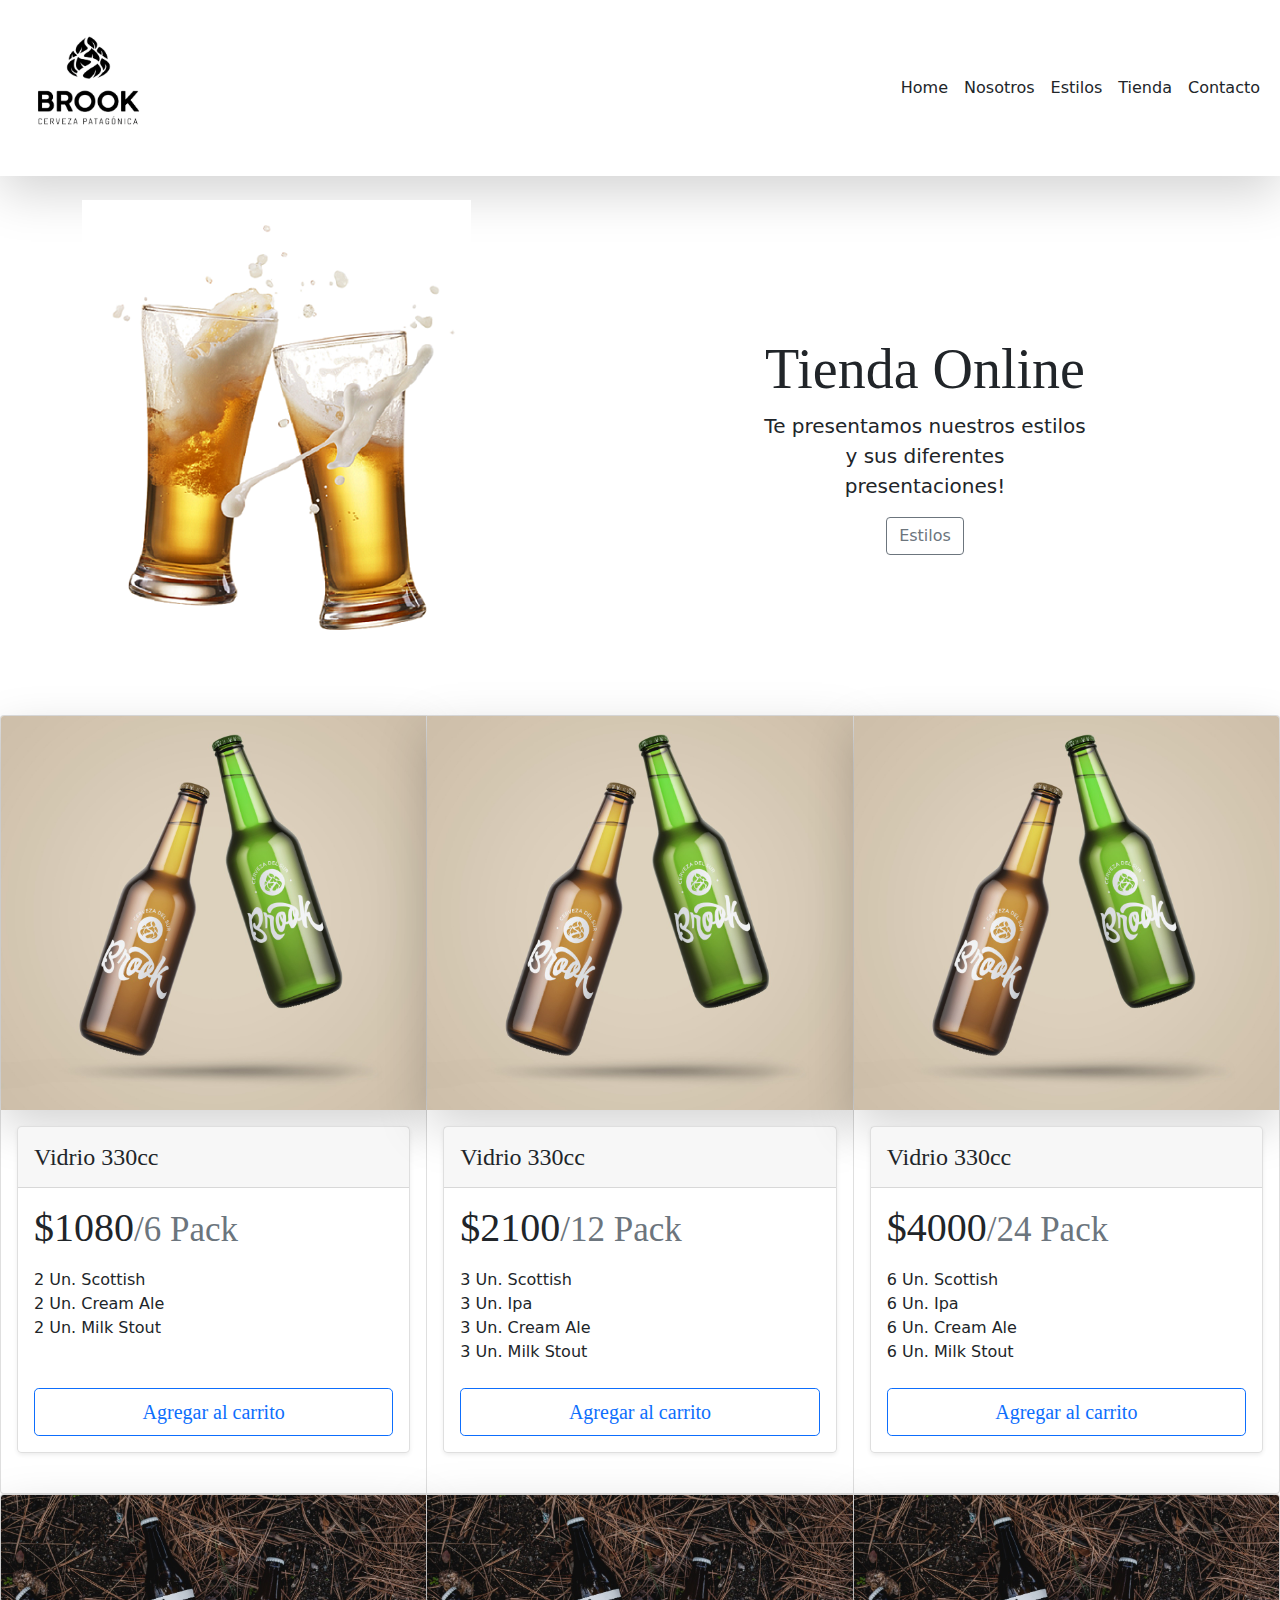
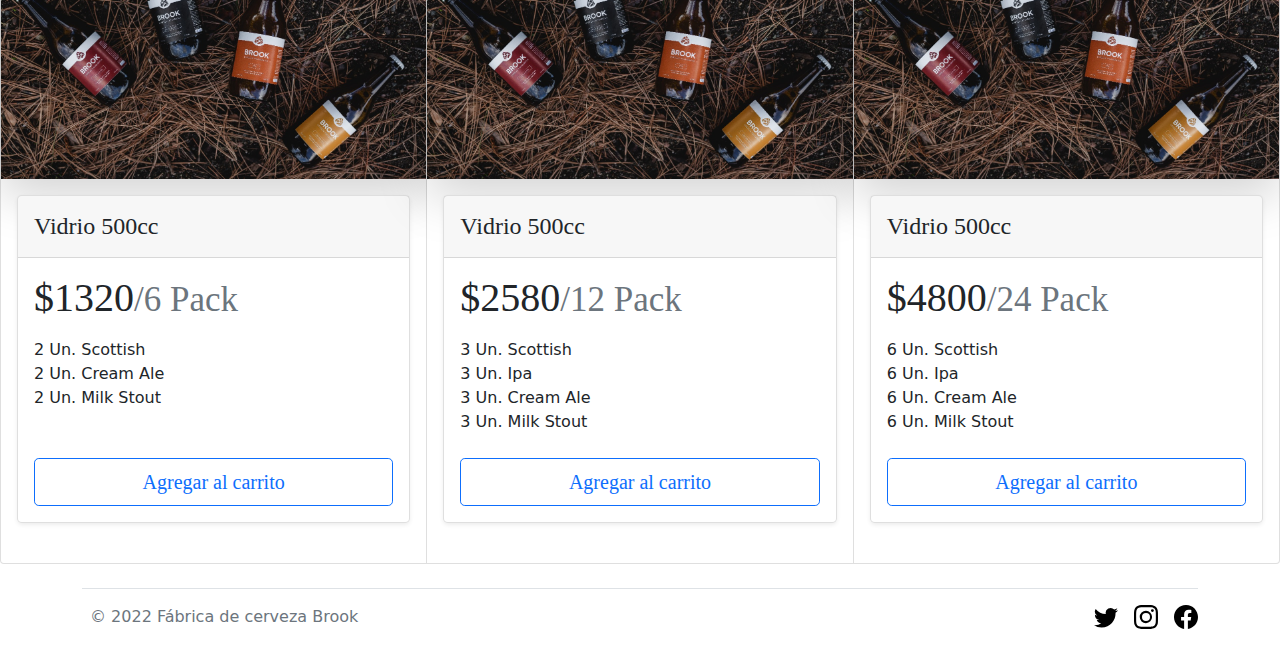
<file: Pages/Tienda.html>
<!DOCTYPE html>
<html lang="en">

<head>
    <meta charset="UTF-8">
    <meta http-equiv="X-UA-Compatible" content="IE=edge">
    <meta name="viewport" content="width=device-width, initial-scale=1.0">
    <link rel="preconnect" href="https://fonts.googleapis.com">
    <link rel="preconnect" href="https://fonts.gstatic.com" crossorigin>
    <link href="https://fonts.googleapis.com/css2?family=Oxygen:wght@300&family=Ubuntu:wght@300&display=swap"
        rel="stylesheet">
    <title>Brook Cerveza</title>
    <link rel="stylesheet" href="../css/bootstrap.css">
    <link rel="stylesheet" href="../css/main.css">
</head>


<body>
    <!--navbar  -->
    <nav class="navbar navbar-expand-sm navbar-dark bg-white shadow-lg">
        <div class="container-fluid">
            <a class="navbar-brand" href="../index.html">
                <img src="../img/Logo blanco (2).jpg" alt="" width="150">
            </a>

            <button class="navbar-toggler" type="button" data-bs-toggle="collapse"
                data-bs-target="#navbarSupportedContent" aria-controls="navbarSupportedContent" aria-expanded="false"
                aria-label="Toogle navigation">

                <span class="navbar-toggler-icon"></span>

            </button>

            <div class="collapse navbar-collapse" id="navbarSupportedContent">
                <ul class="navbar-nav ms-auto">
                    <li class="nav-item"><a class="nav-link text-dark" href="../index.html">Home</a></li>
                    <li class="nav-item"><a class="nav-link text-dark" href="nosotros.html">Nosotros</a></li>
                    <li class="nav-item"><a class="nav-link text-dark" href="Estilos.html">Estilos</a></li>
                    <li class="nav-item"><a class="nav-link text-dark" href="Tienda.html">Tienda</a></li>
                    <li class="nav-item"><a class="nav-link text-dark" href="contacto.html">Contacto</a></li>
                </ul>
            </div>
        </div>
    </nav>


    <!-- Presentacion tienda -->




    <div class="container">
        <div class="row">
            <div class="col">
                <img src="../img/Vasos-tienda.png" class="float-center position-absolute mt-4" alt="...">
            </div>
            <div class="col">
                <div class="position-relative overflow-hidden p-3 p-md-5 m-md-3 text-center">
                    <div class="col-md-12 p-lg-5 mx-auto my-5">
                        <h1 class="display-4 fw-normal">Tienda Online</h1>
                        <p class="lead fw-normal">Te presentamos nuestros estilos y sus diferentes presentaciones!</p>
                        <a class="btn btn-outline-secondary" href="Estilos.html">Estilos</a>
                    </div>
                </div>
            </div>
        </div>
    </div>

    <!-- Fin presentacion -->



    <!-- Items -->

    <!-- Botellas 330cc -->
    <div class="card-group">
        <div class="card">
            <img src="../img/330cc.jpeg" class="card-img-top shadow-lg" alt="...">
            <div class="card-body">
                <div class="col">
                    <div class="card mb-4 rounded-3 shadow-sm">
                        <div class="card-header py-3">
                            <h4 class="my-0 fw-normal">Vidrio 330cc</h4>
                        </div>
                        <div class="card-body">
                            <h1 class="card-title pricing-card-title">$1080<small class="text-muted fw-light">/6
                                    Pack</small></h1>
                            <ul class="list-unstyled mt-3 mb-5">
                                <li>2 Un. Scottish</li>                                
                                <li>2 Un. Cream Ale</li>
                                <li>2 Un. Milk Stout</li>                                
                            </ul>
                            <button type="button" class="w-100 btn btn-lg btn-outline-primary">Agregar al
                                carrito</button>
                        </div>
                    </div>
                </div>
            </div>
        </div>
        <div class="card">
            <img src="../img/330cc.jpeg" class="card-img-top shadow-lg" alt="...">
            <div class="card-body">
                <div class="col">
                    <div class="card mb-4 rounded-3 shadow-sm">
                        <div class="card-header py-3">
                            <h4 class="my-0 fw-normal">Vidrio 330cc</h4>
                        </div>
                        <div class="card-body">
                            <h1 class="card-title pricing-card-title">$2100<small class="text-muted fw-light">/12
                                    Pack</small></h1>
                            <ul class="list-unstyled mt-3 mb-4">
                                <li>3 Un. Scottish</li>
                                <li>3 Un. Ipa</li>
                                <li>3 Un. Cream Ale</li>
                                <li>3 Un. Milk Stout</li>
                            </ul>
                            <button type="button" class="w-100 btn btn-lg btn-outline-primary">Agregar al
                                carrito</button>
                        </div>
                    </div>
                </div>
            </div>
        </div>
        <div class="card">
            <img src="../img/330cc.jpeg" class="card-img-top shadow-lg" alt="...">
            <div class="card-body">
                <div class="col">
                    <div class="card mb-4 rounded-3 shadow-sm">
                        <div class="card-header py-3">
                            <h4 class="my-0 fw-normal">Vidrio 330cc</h4>
                        </div>
                        <div class="card-body">
                            <h1 class="card-title pricing-card-title">$4000<small class="text-muted fw-light">/24
                                    Pack</small></h1>
                            <ul class="list-unstyled mt-3 mb-4">
                                <li>6 Un. Scottish</li>
                                <li>6 Un. Ipa</li>
                                <li>6 Un. Cream Ale</li>
                                <li>6 Un. Milk Stout</li>
                            </ul>
                            <button type="button" class="w-100 btn btn-lg btn-outline-primary">Agregar al
                                carrito</button>
                        </div>
                    </div>
                </div>
            </div>
        </div>
    </div>
<!-- botellas 500cc -->
    <div class="card-group">
        <div class="card">
            <img src="../img/botellas.jpg" class="card-img-top shadow-lg" alt="...">
            <div class="card-body">
                <div class="col">
                    <div class="card mb-4 rounded-3 shadow-sm">
                        <div class="card-header py-3">
                            <h4 class="my-0 fw-normal">Vidrio 500cc</h4>
                        </div>
                        <div class="card-body">
                            <h1 class="card-title pricing-card-title">$1320<small class="text-muted fw-light">/6
                                    Pack</small></h1>
                            <ul class="list-unstyled mt-3 mb-5">
                                <li>2 Un. Scottish</li>                                
                                <li>2 Un. Cream Ale</li>
                                <li>2 Un. Milk Stout</li>                                
                            </ul>
                            <button type="button" class="w-100 btn btn-lg btn-outline-primary">Agregar al
                                carrito</button>
                        </div>
                    </div>
                </div>
            </div>
        </div>
        <div class="card">
            <img src="../img/botellas.jpg" class="card-img-top shadow-lg" alt="...">
            <div class="card-body">
                <div class="col">
                    <div class="card mb-4 rounded-3 shadow-sm">
                        <div class="card-header py-3">
                            <h4 class="my-0 fw-normal">Vidrio 500cc</h4>
                        </div>
                        <div class="card-body">
                            <h1 class="card-title pricing-card-title">$2580<small class="text-muted fw-light">/12
                                    Pack</small></h1>
                            <ul class="list-unstyled mt-3 mb-4">
                                <li>3 Un. Scottish</li>
                                <li>3 Un. Ipa</li>
                                <li>3 Un. Cream Ale</li>
                                <li>3 Un. Milk Stout</li>
                            </ul>
                            <button type="button" class="w-100 btn btn-lg btn-outline-primary">Agregar al
                                carrito</button>
                        </div>
                    </div>
                </div>
            </div>
        </div>
        <div class="card">
            <img src="../img/botellas.jpg" class="card-img-top shadow-lg" alt="...">
            <div class="card-body">
                <div class="col">
                    <div class="card mb-4 rounded-3 shadow-sm">
                        <div class="card-header py-3">
                            <h4 class="my-0 fw-normal">Vidrio 500cc</h4>
                        </div>
                        <div class="card-body">
                            <h1 class="card-title pricing-card-title">$4800<small class="text-muted fw-light">/24
                                    Pack</small></h1>
                            <ul class="list-unstyled mt-3 mb-4">
                                <li>6 Un. Scottish</li>
                                <li>6 Un. Ipa</li>
                                <li>6 Un. Cream Ale</li>
                                <li>6 Un. Milk Stout</li>
                            </ul>
                            <button type="button" class="w-100 btn btn-lg btn-outline-primary">Agregar al
                                carrito</button>
                        </div>
                    </div>
                </div>
            </div>
        </div>
    </div>


<!-- Footer -->

    <svg xmlns="http://www.w3.org/2000/svg" style="display: none;">
        <symbol id="bootstrap" viewBox="0 0 118 94">
            <title>Bootstrap</title>
            <path fill-rule="evenodd" clip-rule="evenodd"
                d="M24.509 0c-6.733 0-11.715 5.893-11.492 12.284.214 6.14-.064 14.092-2.066 20.577C8.943 39.365 5.547 43.485 0 44.014v5.972c5.547.529 8.943 4.649 10.951 11.153 2.002 6.485 2.28 14.437 2.066 20.577C12.794 88.106 17.776 94 24.51 94H93.5c6.733 0 11.714-5.893 11.491-12.284-.214-6.14.064-14.092 2.066-20.577 2.009-6.504 5.396-10.624 10.943-11.153v-5.972c-5.547-.529-8.934-4.649-10.943-11.153-2.002-6.484-2.28-14.437-2.066-20.577C105.214 5.894 100.233 0 93.5 0H24.508zM80 57.863C80 66.663 73.436 72 62.543 72H44a2 2 0 01-2-2V24a2 2 0 012-2h18.437c9.083 0 15.044 4.92 15.044 12.474 0 5.302-4.01 10.049-9.119 10.88v.277C75.317 46.394 80 51.21 80 57.863zM60.521 28.34H49.948v14.934h8.905c6.884 0 10.68-2.772 10.68-7.727 0-4.643-3.264-7.207-9.012-7.207zM49.948 49.2v16.458H60.91c7.167 0 10.964-2.876 10.964-8.281 0-5.406-3.903-8.178-11.425-8.178H49.948z">
            </path>
        </symbol>
        <symbol id="facebook" viewBox="0 0 16 16">
            <path
                d="M16 8.049c0-4.446-3.582-8.05-8-8.05C3.58 0-.002 3.603-.002 8.05c0 4.017 2.926 7.347 6.75 7.951v-5.625h-2.03V8.05H6.75V6.275c0-2.017 1.195-3.131 3.022-3.131.876 0 1.791.157 1.791.157v1.98h-1.009c-.993 0-1.303.621-1.303 1.258v1.51h2.218l-.354 2.326H9.25V16c3.824-.604 6.75-3.934 6.75-7.951z" />
        </symbol>
        <symbol id="instagram" viewBox="0 0 16 16">
            <path
                d="M8 0C5.829 0 5.556.01 4.703.048 3.85.088 3.269.222 2.76.42a3.917 3.917 0 0 0-1.417.923A3.927 3.927 0 0 0 .42 2.76C.222 3.268.087 3.85.048 4.7.01 5.555 0 5.827 0 8.001c0 2.172.01 2.444.048 3.297.04.852.174 1.433.372 1.942.205.526.478.972.923 1.417.444.445.89.719 1.416.923.51.198 1.09.333 1.942.372C5.555 15.99 5.827 16 8 16s2.444-.01 3.298-.048c.851-.04 1.434-.174 1.943-.372a3.916 3.916 0 0 0 1.416-.923c.445-.445.718-.891.923-1.417.197-.509.332-1.09.372-1.942C15.99 10.445 16 10.173 16 8s-.01-2.445-.048-3.299c-.04-.851-.175-1.433-.372-1.941a3.926 3.926 0 0 0-.923-1.417A3.911 3.911 0 0 0 13.24.42c-.51-.198-1.092-.333-1.943-.372C10.443.01 10.172 0 7.998 0h.003zm-.717 1.442h.718c2.136 0 2.389.007 3.232.046.78.035 1.204.166 1.486.275.373.145.64.319.92.599.28.28.453.546.598.92.11.281.24.705.275 1.485.039.843.047 1.096.047 3.231s-.008 2.389-.047 3.232c-.035.78-.166 1.203-.275 1.485a2.47 2.47 0 0 1-.599.919c-.28.28-.546.453-.92.598-.28.11-.704.24-1.485.276-.843.038-1.096.047-3.232.047s-2.39-.009-3.233-.047c-.78-.036-1.203-.166-1.485-.276a2.478 2.478 0 0 1-.92-.598 2.48 2.48 0 0 1-.6-.92c-.109-.281-.24-.705-.275-1.485-.038-.843-.046-1.096-.046-3.233 0-2.136.008-2.388.046-3.231.036-.78.166-1.204.276-1.486.145-.373.319-.64.599-.92.28-.28.546-.453.92-.598.282-.11.705-.24 1.485-.276.738-.034 1.024-.044 2.515-.045v.002zm4.988 1.328a.96.96 0 1 0 0 1.92.96.96 0 0 0 0-1.92zm-4.27 1.122a4.109 4.109 0 1 0 0 8.217 4.109 4.109 0 0 0 0-8.217zm0 1.441a2.667 2.667 0 1 1 0 5.334 2.667 2.667 0 0 1 0-5.334z" />
        </symbol>
        <symbol id="twitter" viewBox="0 0 16 16">
            <path
                d="M5.026 15c6.038 0 9.341-5.003 9.341-9.334 0-.14 0-.282-.006-.422A6.685 6.685 0 0 0 16 3.542a6.658 6.658 0 0 1-1.889.518 3.301 3.301 0 0 0 1.447-1.817 6.533 6.533 0 0 1-2.087.793A3.286 3.286 0 0 0 7.875 6.03a9.325 9.325 0 0 1-6.767-3.429 3.289 3.289 0 0 0 1.018 4.382A3.323 3.323 0 0 1 .64 6.575v.045a3.288 3.288 0 0 0 2.632 3.218 3.203 3.203 0 0 1-.865.115 3.23 3.23 0 0 1-.614-.057 3.283 3.283 0 0 0 3.067 2.277A6.588 6.588 0 0 1 .78 13.58a6.32 6.32 0 0 1-.78-.045A9.344 9.344 0 0 0 5.026 15z" />
        </symbol>
    </svg>

    <div class="container">
        <footer class="d-flex flex-wrap justify-content-between align-items-center py-3 my-4 border-top">
            <div class="col-md-4 d-flex align-items-center">
                <a href="/" class="mb-3 me-2 mb-md-0 text-muted text-decoration-none lh-1"></a>
                <span class="text-muted">&copy; 2022 Fábrica de cerveza Brook</span>
            </div>

            <ul class="nav col-md-4 justify-content-end list-unstyled d-flex">
                <li class="ms-3"><a class="text-muted" href=""><svg class="bi" width="24" height="24">
                            <use xlink:href="#twitter" />
                        </svg></a></li>
                <li class="ms-3"><a class="text-muted" target="blank"
                        href="https://www.instagram.com/brookcerveza/?hl=es-la"><svg class="bi" width="24"
                            height="24">
                            <use xlink:href="#instagram" />
                        </svg></a></li>
                <li class="ms-3"><a class="text-muted" target="blank"
                        href="https://www.facebook.com/brookcerveza"><svg class="bi" width="24" height="24">
                            <use xlink:href="#facebook" />
                        </svg></a></li>
            </ul>
        </footer>
    </div>
<!-- fin footer -->
</file>
<file: css/main.css>
h1,
h2,
h3,
h4,
h5,
button {
    font-family: 'Bitter', serif;
}

.nav-link:hover {
    transform: scale(1.05);
}

#ribbon {
    background-color: rgb(255, 255, 255);
}

#ribbon::after {
    content: '';
    background-color: transparent;
    display: block;
    height: 20px;
    width: 50%;
    margin: 0 auto;
    position: relative;
    left: auto;
    margin-top: -40px;
}

#separador {
    position: relative;
    margin-top: -20px;
    z-index: 10;
}

#separador img {
    position: relative;
    margin-top: -30px;
}

.text-shadow {
    text-shadow: 0 3px 3px rgba(0, 0, 0, 0.6);
}

.card-border {
    border: solid 10px white;
    border-radius: 20px;
    overflow: hidden;
    transition: all ease-out 0.2s;
}

.card-border:hover {
    transform: scale(1.05);
}

#presentaciones {
    background: rgb(250, 250, 250);
    background: linear-gradient(0deg, white 0%, black 57%);
    background-repeat: repeat-x;
    background-size: 75%;
    margin-top: -20px;
}

.imgquienes {
    height: 25rem;
    width: 35rem;
    padding: 2rem 4rem;
    margin: 1rem;
    border: 1px;
    border-style: groove ridge;
}

.transform:hover {
    transition: 0.5s;
    transform: scale(1.03);
}

.contenido1 {
    line-height: 2rem;
    padding: 2rem 4rem;
    margin: 1rem;
    text-align: justify;
    height: 25rem;
    width: 35rem;  
    border: 1px;
    border-style: groove ridge;
}

.contenido2 {
    line-height: 1.5rem;
    text-align: center;    
    border: 1px;
    border-style: groove ridge;
    margin: 2rem;
    padding: 2rem;
}

#ubicacion {
    display: flex;
    flex-direction: column;
    justify-content: center;
}
iframe {
    width: 80%;
    padding: 1rem;
    margin: auto;
}
</file>
